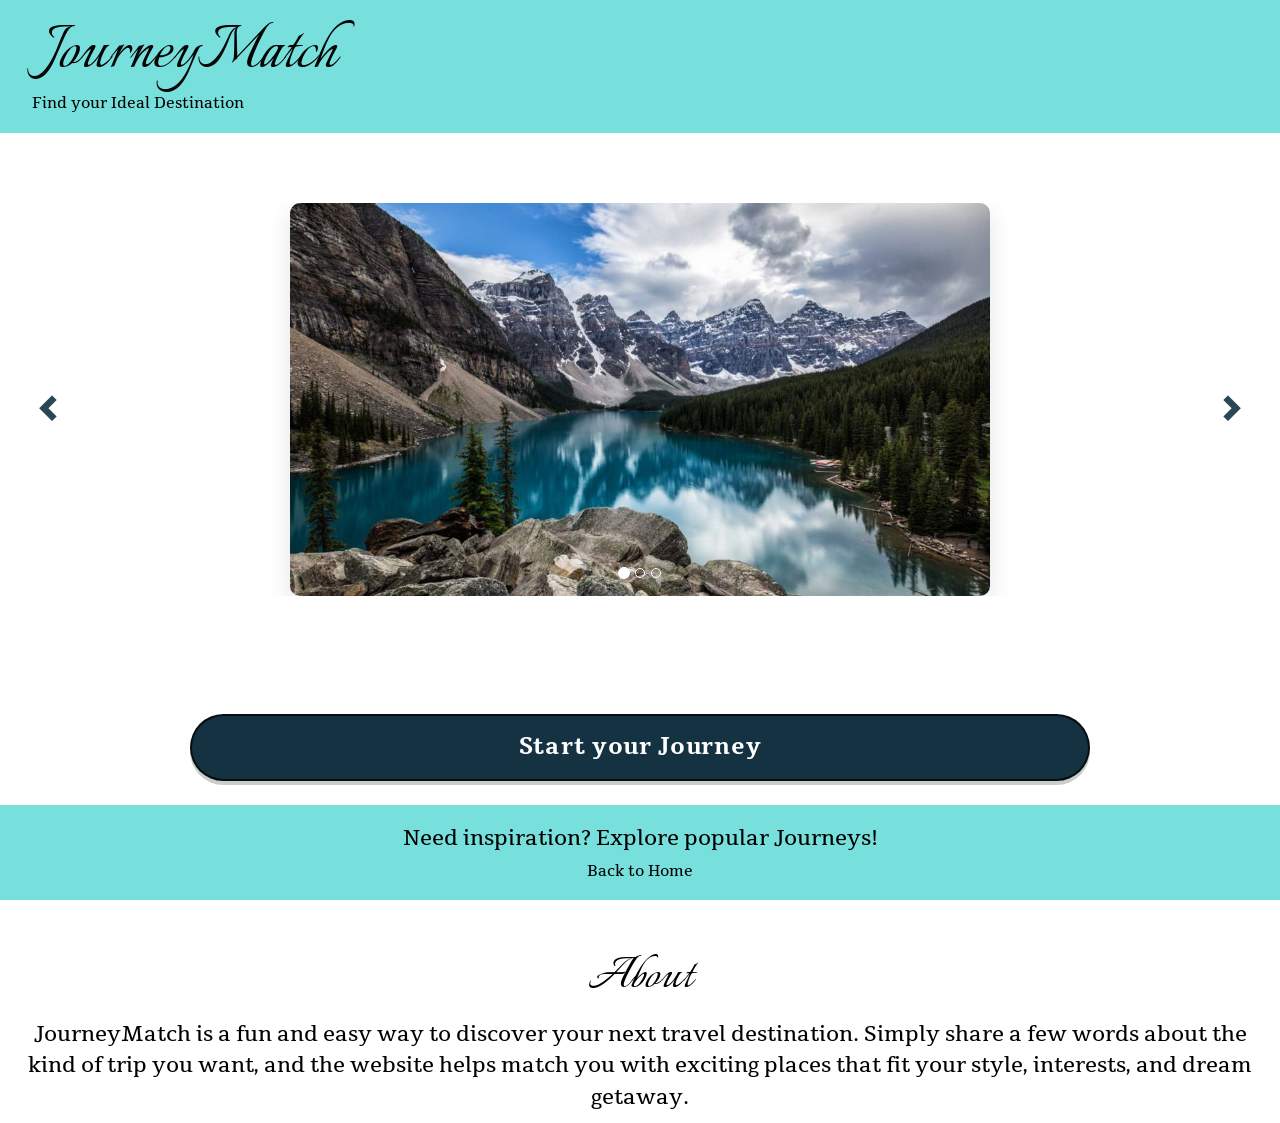
<file: index.html>
<!doctype html>
<html lang="en">
  <head>
    <meta charset="UTF-8" />
    <meta
      name="viewport"
      content="width=device-width, initial-scale=1.0" />
    <title>JourneyMatch</title>
    <link
      rel="stylesheet"
      href="https://maxcdn.bootstrapcdn.com/bootstrap/3.4.1/css/bootstrap.min.css" />
    <link
      rel="stylesheet"
      href="style.css" />
    <script src="https://ajax.googleapis.com/ajax/libs/jquery/3.7.1/jquery.min.js"></script>
    <script src="https://maxcdn.bootstrapcdn.com/bootstrap/3.4.1/js/bootstrap.min.js"></script>
  </head>
  <body>
    <!-- Header section with the site title and slogan -->
    <div class="container-fluid text-left">
      <a
        class="title"
        href="index.html"
        ><h1>JourneyMatch</h1></a
      >
      <p id="Slogen">Find your Ideal Destination</p>
    </div>

    <!-- Main section with the destination image carousel -->
    <div class="row">
      <div class="col-md-12 text-center">
        <div
          id="imageCarousel"
          class="carousel slide"
          data-ride="carousel">
          <!-- Carousel indicators and image slides -->
          <ol class="carousel-indicators">
            <li
              data-target="#imageCarousel"
              data-slide-to="0"
              class="active"></li>
            <li
              data-target="#imageCarousel"
              data-slide-to="1"></li>
            <li
              data-target="#imageCarousel"
              data-slide-to="2"></li>
          </ol>

          <div class="carousel-inner">
            <div class="item active">
              <img
                src="Images/Destination1.jpg"
                alt="Destination 1"
                class="img-responsive center-block" />
            </div>
            <div class="item">
              <img
                src="Images/Destination2.jpg"
                alt="Destination 2"
                class="img-responsive center-block" />
            </div>
            <div class="item">
              <img
                src="Images/Destination3.jpg"
                alt="Destination 3"
                class="img-responsive center-block" />
            </div>
          </div>

          <!-- Carousel controls for previous and next slides -->
          <a
            class="left carousel-control"
            href="#imageCarousel"
            data-slide="prev">
            <span
              class="glyphicon glyphicon-chevron-left"
              aria-hidden="true"></span>
            <span class="sr-only">Previous</span>
          </a>
          <a
            class="right carousel-control"
            href="#imageCarousel"
            data-slide="next">
            <span
              class="glyphicon glyphicon-chevron-right"
              aria-hidden="true"></span>
            <span class="sr-only">Next</span>
          </a>
        </div>
      </div>

      <!-- CTA section with the main journey button -->
      <div
        class="col-md-12 text-center"
        id="journeySection">
        <a
          href="question.html"
          class="btn btn-primary btn-lg"
          type="button"
          id="button">
          Start your Journey</a
        >
        <p id="journey-text">
          Take our one question quiz to find the perfect destination for your
          next journey.
        </p>
      </div>

      <!-- About section describing the website purpose -->
      <div class="col-md-12 text-center">
        <h2 id="about">About</h2>
        <p id="about-text">
          JourneyMatch is a fun and easy way to discover your next travel
          destination. Simply share a few words about the kind of trip you want,
          and the website helps match you with exciting places that fit your
          style, interests, and dream getaway.
        </p>
      </div>
    </div>

    <!-- Footer section with copyright info -->
    <footer
      class="text-center"
      id="footer"
      style="margin-top: 20px">
      <p>Need inspiration? Explore popular Journeys!</p>
      <a href="index.html"> Back to Home</a>
    </footer>
  </body>
</html>
</file>
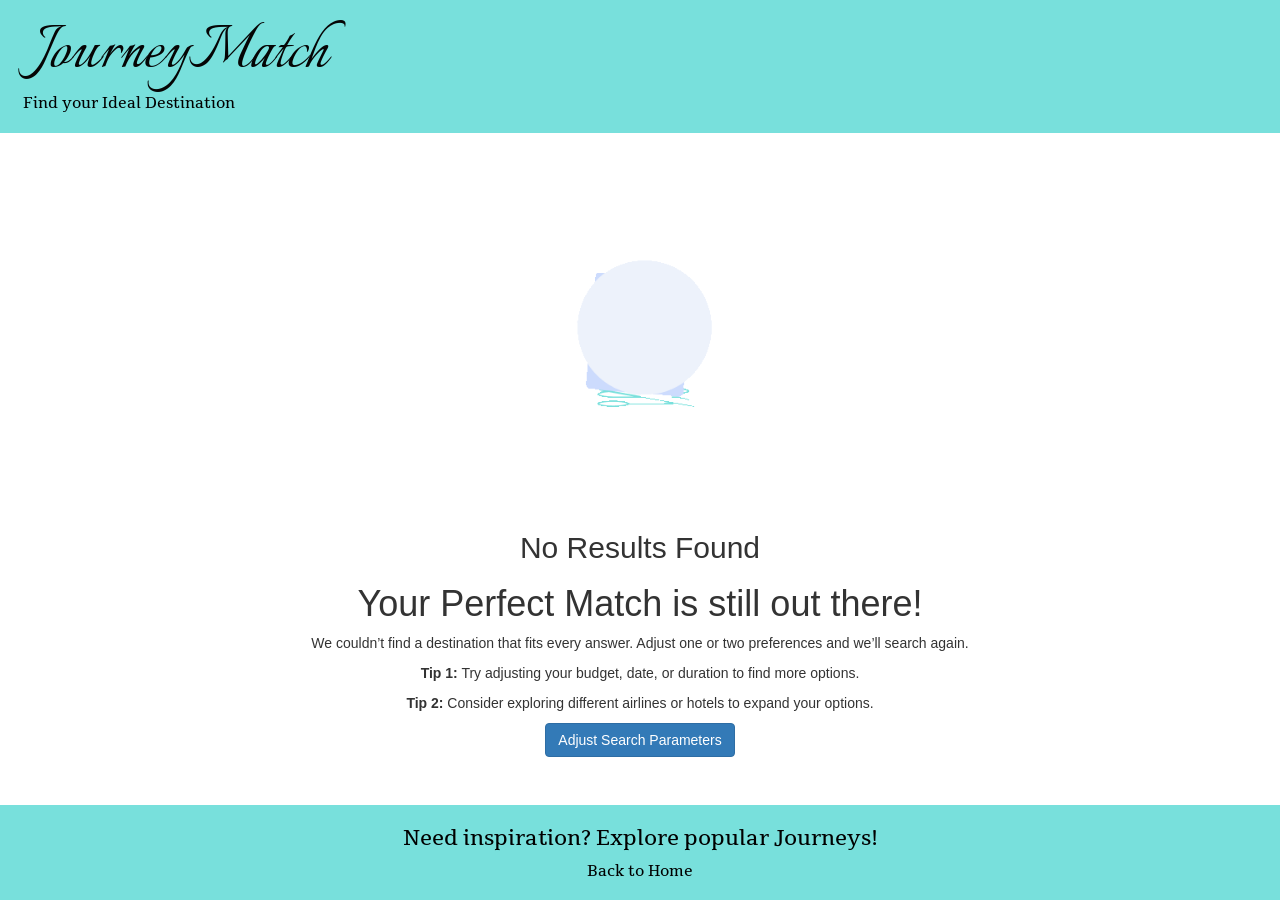
<file: noresult.html>
<!doctype html>
<html lang="en">
  <head>
    <meta charset="UTF-8" />
    <meta
      http-equiv="X-UA-Compatible"
      content="IE=edge" />
    <meta
      name="viewport"
      content="width=device-width, initial-scale=1.0" />
    <title>No Results Found</title>
    <link
      rel="stylesheet"
      href="style.css" />
    <link
      rel="stylesheet"
      href="https://maxcdn.bootstrapcdn.com/bootstrap/3.4.1/css/bootstrap.min.css" />
  </head>
  <body>
    <div class="container-fluid text-left">
      <a
        class="title"
        href="index.html">
        <h1>JourneyMatch</h1></a
      >
      <p id="Slogen">Find your Ideal Destination</p>
    </div>
    <div id="no-result-container" class="container">
        <img id="no-results-image"
            src="Images/no-results.png"
            alt="No Results Found"
            class="img-responsive center-block"
            style="max-width: 300px; margin-top: 20px" />
            <div id="no-results-text" class="text-center" style="margin-top: 20px">
        <h2>No Results Found</h2>
        <h1>Your Perfect Match is still out there!</h1>
        <p id="content-text">
            We couldn’t find a destination that fits every answer. 
            Adjust one or two preferences and we’ll search again.
        </p>
        <p id="tip1-text">
            <strong>Tip 1:</strong> Try adjusting your budget, date, or duration to find more options.
        </p>
        <p id="tip2-text">
            <strong>Tip 2:</strong> Consider exploring different airlines or hotels to expand your options.
        </p>

        <a
            href="question.html"
            class="btn btn-primary">Adjust Search Parameters</a
        >
        </div>
    </div> 

    <footer
      class="text-center"
      id="footer"
      style="margin-top: 20px">
      <p>Need inspiration? Explore popular Journeys!</p>
      <a href="index.html"> Back to Home</a>
    </footer>
  </body>
</html>
</file>
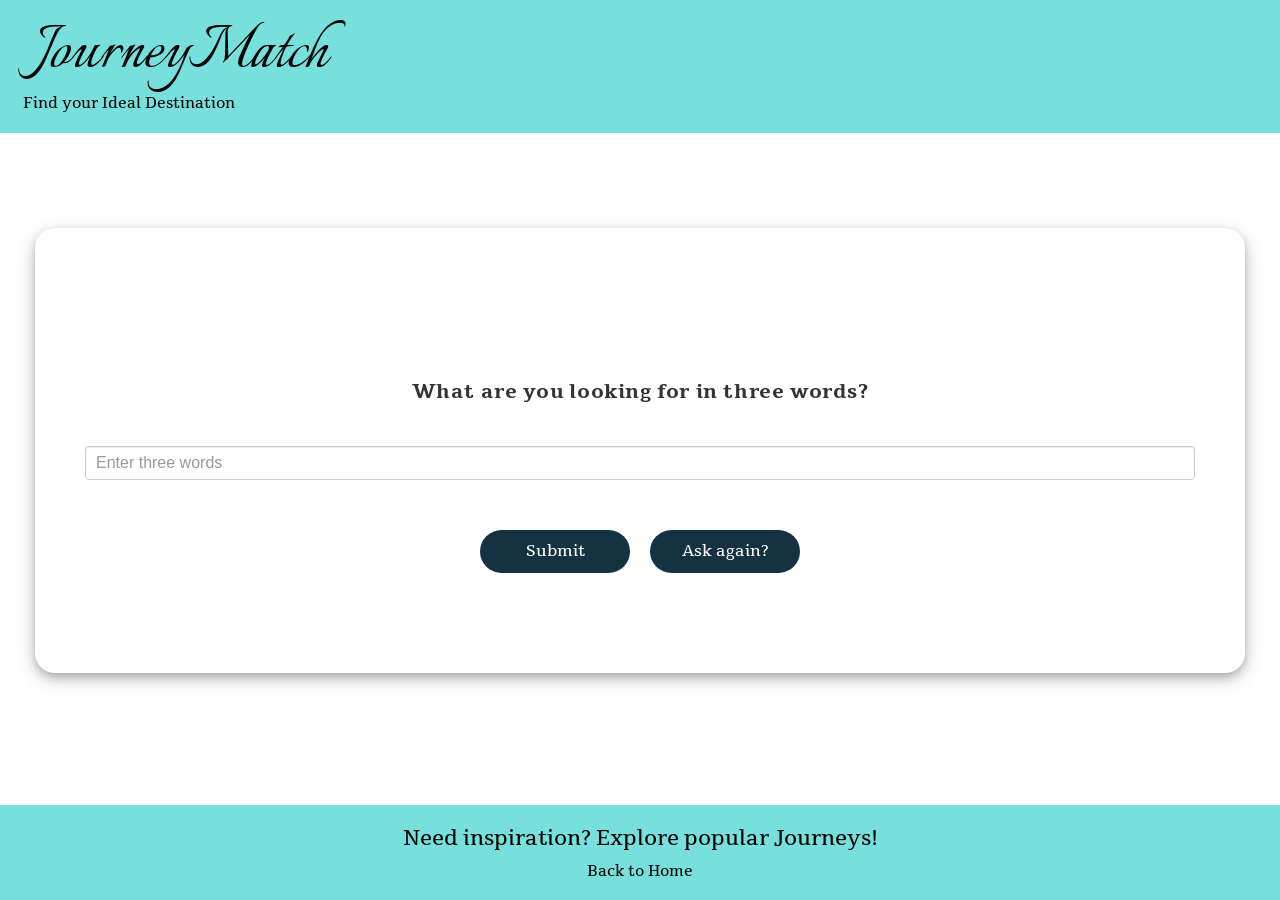
<file: question.html>
<!doctype html>
<html lang="en">
  <head>
    <meta charset="UTF-8" />
    <meta
      name="viewport"
      content="width=device-width, initial-scale=1.0" />
    <title>JourneyMatch - Question</title>
    <link
      rel="stylesheet"
      href="style.css" />
    <link
      rel="stylesheet"
      href="https://maxcdn.bootstrapcdn.com/bootstrap/3.4.1/css/bootstrap.min.css" />
    <script src="https://ajax.googleapis.com/ajax/libs/jquery/3.7.1/jquery.min.js"></script>
    <script src="https://maxcdn.bootstrapcdn.com/bootstrap/3.4.1/js/bootstrap.min.js"></script>
  </head>
  <body>
    <!-- Header banner -->
    <div class="container-fluid text-left">
      <a
        class="title"
        href="index.html"
        ><h1>JourneyMatch</h1></a
      >
      <p id="Slogen">Find your Ideal Destination</p>
    </div>
    <!-- Form for user input
        Going to add at least two more fields for questions. 
        Each question will have a unique ID and label and on the same page -->
    <div id="question-page">
      <div
        id="form"
        >
        <div class="form-group">
          <form id="recommendForm">
            <label
              id="question"
              for="question"
              >What are you looking for in three words?</label
            >
            <input
              type="text"
              class="form-control"
              id="inputQuestion"
              name="question"
              placeholder="Enter three words"
              required />
            <br />
            <div
              style="
                margin-top: 10px;
                display: flex;
                justify-content: center;
                flex-wrap: wrap;
                gap: 20px;
              ">
              <button
                type="submit"
                id="submitBtn"
                class="btn btn-primary">
                Submit
              </button>
              <a
                id="again"
                href="question.html"
                class="btn btn-default"
                >Ask again?</a
              >
            </div>
          </form>
        </div>
      </div>
    </div>

    <!-- Status / error messages (on success the browser goes to result.html) -->
    <div
      id="status-wrapper"
      style="margin-top: 20px">
      <div
        id="status"
        class="alert alert-info"
        style="display: none; white-space: pre-wrap"></div>
    </div>

 <!-- Footer -->
    <footer
      class="text-center"
      id="footer"
      style="margin-top: 20px">
      <p>Need inspiration? Explore popular Journeys!</p>
      <a href="index.html"> Back to Home</a>
    </footer>

    <script>
      const API_URL = "http://127.0.0.1:5000/api/recommend";

      // UTF-8 safe base64url encoding, for passing the result through the URL hash
      function toBase64Url(str) {
        const bytes = new TextEncoder().encode(str);
        let binary = "";
        for (let i = 0; i < bytes.length; i++) {
          binary += String.fromCharCode(bytes[i]);
        }
        return btoa(binary)
          .replace(/\+/g, "-")
          .replace(/\//g, "_")
          .replace(/=+$/, "");
      }

      document
        .getElementById("recommendForm")
        .addEventListener("submit", async function (e) {
          e.preventDefault(); // Stop standard form submission page reload

          const questionInput = document
            .getElementById("inputQuestion")
            .value.trim();
          const statusDiv = document.getElementById("status");
          const submitBtn = document.getElementById("submitBtn");

          if (!questionInput) return;

          submitBtn.disabled = true;
          statusDiv.style.display = "flex";
          statusDiv.className = "alert alert-info";
          statusDiv.innerHTML =
            '<span class="status-text">Generating your destination recommendations...</span>';

          try {
            // Send API request to the Python (Flask) backend
            const response = await fetch(API_URL, {
              method: "POST",
              headers: { "Content-Type": "application/json" },
              body: JSON.stringify({ question: questionInput }),
            });

            const data = await response.json();

            if (response.ok && (data.recommendation || data.destinations)) {
              const payload = {
                question: questionInput,
                destinations: data.destinations || [],
                raw: data.recommendation || "",
              };

              // Primary hand-off: browser storage (works when served over http://)
              try {
                localStorage.setItem("journeyPayload", JSON.stringify(payload));
                sessionStorage.setItem(
                  "journeyPayload",
                  JSON.stringify(payload),
                );
              } catch (storageError) {
                console.warn(
                  "Storage unavailable, using URL hand-off:",
                  storageError,
                );
              }

              // Backup hand-off: pass the data in the URL, so it works from file:// too.
              // base64url keeps the hash free of quotes, newlines and % signs.
              window.location.href =
                "result.html#b64." + toBase64Url(JSON.stringify(payload));
            } else {
              statusDiv.className = "alert alert-danger";
              statusDiv.innerHTML =
                '<span class="status-text">Error: ' +
                (data.error || "Failed to fetch response") +
                "</span>";
              submitBtn.disabled = false;
            }
          } catch (error) {
            statusDiv.className = "alert alert-danger";
            statusDiv.innerHTML =
              '<span class="status-text">Error: ' +
              (error.message || "Something went wrong") +
              "</span>";
            submitBtn.disabled = false;
          }
        });
    </script>
  </body>
</html>
</file>
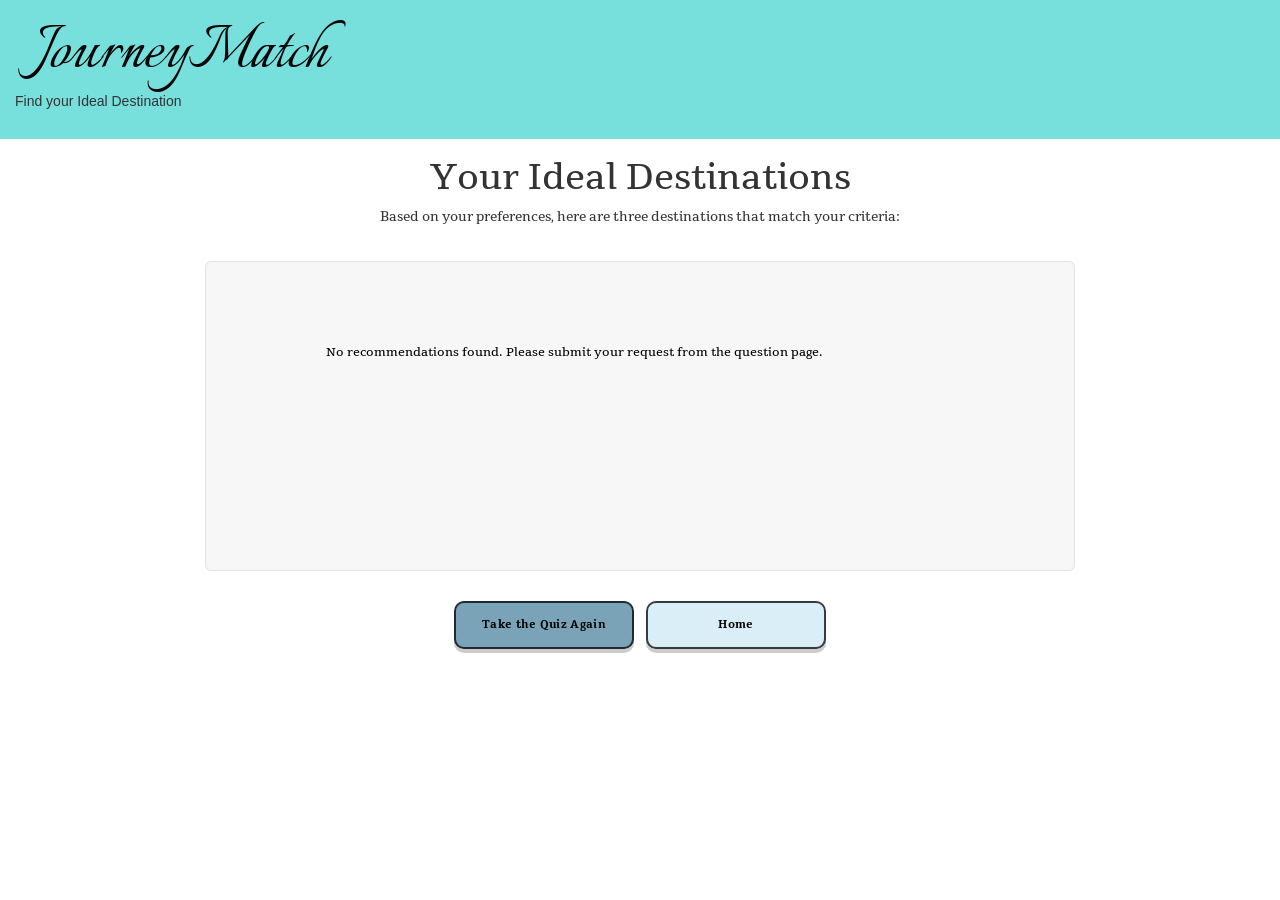
<file: result.html>
<!DOCTYPE html>
<html lang="en">
<head>
    <meta charset="UTF-8">
    <meta name="viewport" content="width=device-width, initial-scale=1.0">
    <title>JourneyMatch - Result</title>
    <link rel="stylesheet" href="style.css">
    <link rel="stylesheet" href="https://maxcdn.bootstrapcdn.com/bootstrap/3.4.1/css/bootstrap.min.css">
    <style>
        /* --- centring -------------------------------------------------------
           style.css stretches every .row to 100vw with negative side margins,
           which pushed this column off to the right. These rules opt the
           result row out of that and keep the panel centred on the page.      */
        .result-row {
            width: auto;
            max-width: 100%;
            margin-left: auto;
            margin-right: auto;
            display: flex;
            justify-content: center;
        }
        .result-row > [class*="col-"] {
            float: none;
            width: 100%;
            max-width: 900px;
            margin-left: auto;
            margin-right: auto;
            padding-left: 15px;
            padding-right: 15px;
        }

        /* Self-contained carousel: no jQuery, no Bootstrap JS required */
        #carousel {
            position: relative;
            background: #f7f7f7;
            border: 1px solid #e3e3e3;
            border-radius: 6px;
            margin-top: 25px;
            text-align: left;
            overflow: hidden;
        }
        .slide {
            display: none;
            min-height: 270px;
            padding: 32px 70px 70px;
            cursor: pointer;                 /* the whole slide is clickable */
        }
        .slide.active {
            display: flex;                   /* photo on the left, text on the right */
            gap: 24px;
            align-items: flex-start;
            animation: fade 0.35s ease;
        }
        @media (max-width: 600px) {
            .slide.active { flex-direction: column; }
        }
        @keyframes fade {
            from { opacity: 0; transform: translateX(12px); }
            to   { opacity: 1; transform: translateX(0); }
        }

        /* --- destination photo --------------------------------------------- */
        .slide .photo {
            flex: 0 0 240px;
            width: 240px;
            height: 180px;
            border-radius: 6px;
            overflow: hidden;
            background: #e3e3e3 url("data:image/svg+xml;utf8,<svg xmlns='http://www.w3.org/2000/svg' width='240' height='180'><rect width='240' height='180' fill='%23e3e3e3'/><text x='120' y='95' font-family='Arial' font-size='14' fill='%23999' text-anchor='middle'>No photo</text></svg>") center/cover no-repeat;
            box-shadow: 0 1px 4px rgba(0,0,0,0.15);
        }
        .slide .photo img {
            display: block;
            width: 100%;
            height: 100%;
            object-fit: cover;
        }
        .slide .text { flex: 1 1 auto; min-width: 0; }

        .slide .num {
            display: inline-block;
            width: 34px; height: 34px; line-height: 34px;
            text-align: center;
            border-radius: 50%;
            background: #337ab7;
            color: #fff;
            font-weight: bold;
            margin-bottom: 10px;
        }
        .slide h3 { margin: 6px 0 2px; }
        .slide .country { color: #777; font-style: italic; margin-bottom: 14px; }
        .slide .description { font-size: 16px; white-space: pre-wrap; margin: 0; }
        .slide .why {
            margin: 14px 0 0;
            padding-left: 12px;
            border-left: 3px solid #c7ddf0;
            color: #555;
        }
        .slide .more {
            display: inline-block;
            margin-top: 12px;
            font-size: 14px;
        }
        .slide .more:after { content: " \2197"; }  /* ↗ */

        /* --- ranked selection ---------------------------------------------- */
        .slide.picked {
            background: #f1f9f1;
            box-shadow: inset 4px 0 0 #5cb85c;
        }
        .slide.picked .num { background: #5cb85c; }
        .slide .pick-btn {
            margin-top: 18px;
            pointer-events: none;            /* clicks handled by the slide */
        }
        .rank-flag {
            display: none;
            margin-left: 10px;
            padding: 3px 10px;
            border-radius: 10px;
            background: #5cb85c;
            color: #fff;
            font-size: 12px;
            letter-spacing: 1px;
            text-transform: uppercase;
            vertical-align: middle;
        }
        .slide.picked .rank-flag { display: inline-block; }

        .nav-arrow {
            position: absolute;
            top: 45%;
            transform: translateY(-50%);
            border: none;
            background: transparent;
            color: #337ab7;
            font-size: 34px;
            line-height: 1;
            padding: 8px 16px;
            cursor: pointer;
            opacity: 0.55;
        }
        .nav-arrow:hover { opacity: 1; }
        .nav-arrow:focus { outline: none; }
        #prevBtn { left: 2px; }
        #nextBtn { right: 2px; }

        #counter {
            position: absolute;
            top: 14px; right: 22px;
            font-size: 12px;
            letter-spacing: 1px;
            text-transform: uppercase;
            color: #999;
        }
        #dots {
            position: absolute;
            bottom: 16px; left: 0; right: 0;
            text-align: center;
            margin: 0; padding: 0;
            list-style: none;
        }
        #dots li {
            display: inline-block;
            width: 11px; height: 11px;
            margin: 0 4px;
            border: 1px solid #999;
            border-radius: 50%;
            cursor: pointer;
        }
        #dots li.active { background: #337ab7; border-color: #337ab7; }
        #dots li.picked { background: #5cb85c; border-color: #5cb85c; }

        /* --- the ranked shortlist ------------------------------------------ */
        #shortlist-box {
            display: none;
            margin-top: 20px;
            border: 1px solid #d6e9c6;
            border-radius: 6px;
            background: #f1f9f1;
            padding: 16px 18px;
            text-align: left;
        }
        #shortlist-box h4 { margin: 0 0 12px; }
        #shortlist { list-style: none; margin: 0; padding: 0; }
        #shortlist li {
            padding: 8px 6px;
            border-top: 1px solid #dceccd;
            display: flex;
            align-items: center;
        }
        #shortlist li:first-child { border-top: none; }
        #shortlist .pos {
            display: inline-block;
            flex: 0 0 26px;
            width: 26px; height: 26px; line-height: 26px;
            margin-right: 10px;
            text-align: center;
            border-radius: 50%;
            background: #5cb85c;
            color: #fff;
            font-size: 13px;
            font-weight: bold;
        }
        #shortlist .thumb {
            flex: 0 0 48px;
            width: 48px; height: 36px;
            margin-right: 10px;
            border-radius: 4px;
            object-fit: cover;
            background: #e3e3e3;
        }
        #shortlist .label { flex: 1 1 auto; min-width: 0; }
        #shortlist .where { font-weight: bold; }
        #shortlist .label a { margin-left: 8px; font-size: 12px; }
        #shortlist .controls { flex: 0 0 auto; margin-left: 10px; }
        #shortlist .controls button {
            border: 1px solid #c5dfb3;
            background: #fff;
            color: #3c763d;
            border-radius: 3px;
            width: 28px; height: 26px;
            line-height: 1;
            margin-left: 4px;
            cursor: pointer;
        }
        #shortlist .controls button:disabled { opacity: 0.3; cursor: default; }
        #shortlist .controls .remove { color: #a94442; border-color: #e0b4b4; }

        .message { padding: 30px; white-space: pre-wrap; }
        #cookie-note { display: none; font-size: 12px; margin-top: 8px; }
    </style>
</head>
<body>
    <div class="container-fluid text-left">
        <a class="title" href="index.html"><h1>JourneyMatch</h1></a>
        <p>Find your Ideal Destination</p>
    </div>

    <div class="container text-center">
        <h2 id="ideal-destinations">Your Ideal Destinations</h2>
        <p id="based-on">Based on your preferences, here are three destinations that match your criteria:</p>

        <!-- result-row opts out of the 100vw .row rule in style.css -->
        <div class="row result-row">
            <div class="col-md-8">
                <div id="carousel">
                    <span id="counter"></span>
                    <div id="slides">
                        <div class="slide active"><p class="message">Loading your recommendations...</p></div>
                    </div>
                    <button id="prevBtn" class="nav-arrow" type="button" aria-label="Previous">&#8249;</button>
                    <button id="nextBtn" class="nav-arrow" type="button" aria-label="Next">&#8250;</button>
                    <ul id="dots"></ul>
                </div>

                <p class="text-muted" id="hint" style="margin-top:8px; font-size:12px;">
                    Arrows, dots or left/right keys to browse &middot;
                    click destinations in the order you prefer them
                </p>

                <div id="shortlist-box">
                    <button type="button" class="close" id="clearAll" aria-label="Clear all">&times;</button>
                    <h4>Your preferences, most wanted first</h4>
                    <ul id="shortlist"></ul>
                </div>

                <p class="text-muted" id="cookie-note"></p>
            </div>
        </div>

        <div class="result-actions">
            <a href="question.html" id="back-to-question" class="btn">Take the Quiz Again</a>
            <a href="index.html" id="back-to-home" class="btn">Home</a>
        </div>
    </div>

    <script>
    (function () {
        var slidesBox = document.getElementById('slides');
        var dotsBox   = document.getElementById('dots');
        var prevBtn   = document.getElementById('prevBtn');
        var nextBtn   = document.getElementById('nextBtn');
        var counter   = document.getElementById('counter');
        var listBox   = document.getElementById('shortlist-box');
        var listEl    = document.getElementById('shortlist');
        var clearAll  = document.getElementById('clearAll');
        var hint      = document.getElementById('hint');
        var note      = document.getElementById('cookie-note');

        var COOKIE = 'jm_preferences';
        var current = 0;
        var picks = [];            // destination indexes, best first
        var destinations = [];
        var questionText = '';
        var lastError = '';

        /* ================= cookie helpers =================================
           No "expires"/"max-age" => a SESSION cookie: it lives until the
           browser is closed.                                                */
        function setSessionCookie(name, value) {
            document.cookie = name + '=' + encodeURIComponent(value) + '; path=/; SameSite=Lax';
        }
        function getCookie(name) {
            var parts = document.cookie ? document.cookie.split('; ') : [];
            for (var i = 0; i < parts.length; i++) {
                var eq = parts[i].indexOf('=');
                if (parts[i].slice(0, eq) === name) {
                    return decodeURIComponent(parts[i].slice(eq + 1));
                }
            }
            return '';
        }
        function deleteCookie(name) {
            document.cookie = name + '=; expires=Thu, 01 Jan 1970 00:00:00 GMT; path=/';
        }
        // Chrome ignores document.cookie on file:// — detect it and fall back
        function cookiesWork() {
            try {
                document.cookie = 'jm_test=1; path=/; SameSite=Lax';
                var ok = document.cookie.indexOf('jm_test=1') !== -1;
                deleteCookie('jm_test');
                return ok;
            } catch (e) { return false; }
        }
        var COOKIES_OK = cookiesWork();

        function savePicks() {
            if (!picks.length) {
                deleteCookie(COOKIE);
                try { sessionStorage.removeItem(COOKIE); } catch (e) {}
                return;
            }
            // Ranked list, position 1 = most wanted. Kept compact: cookies cap at ~4KB
            // (so image/link URLs are deliberately NOT stored here).
            var ranked = picks.map(function (destIndex, position) {
                var d = destinations[destIndex] || {};
                return {
                    rank: position + 1,
                    name: d.name || '',
                    country: d.country || '',
                    index: destIndex
                };
            });
            var json = JSON.stringify({ question: questionText, picks: ranked, at: new Date().toISOString() });
            if (COOKIES_OK) {
                setSessionCookie(COOKIE, json);
            } else {
                try { sessionStorage.setItem(COOKIE, json); } catch (e) {}
            }
        }
        function readPicks() {
            var raw = COOKIES_OK ? getCookie(COOKIE) : '';
            if (!raw) { try { raw = sessionStorage.getItem(COOKIE) || ''; } catch (e) {} }
            if (!raw) return null;
            try { return JSON.parse(raw); } catch (e) { return null; }
        }

        /* ================= payload decoding =============================== */
        function fromBase64Url(str) {
            var b64 = str.replace(/-/g, '+').replace(/_/g, '/');
            while (b64.length % 4) { b64 += '='; }
            var binary = atob(b64);
            var bytes = new Uint8Array(binary.length);
            for (var i = 0; i < binary.length; i++) { bytes[i] = binary.charCodeAt(i); }
            return new TextDecoder().decode(bytes);
        }

        function loadPayload() {
            var hash = window.location.hash ? window.location.hash.slice(1) : '';
            if (hash) {
                var attempts = [];
                if (hash.indexOf('b64.') === 0) {
                    attempts.push(function () { return fromBase64Url(hash.slice(4)); });
                }
                attempts.push(function () { return fromBase64Url(hash); });
                attempts.push(function () { return decodeURIComponent(hash); });
                attempts.push(function () { return hash; });
                for (var a = 0; a < attempts.length; a++) {
                    try {
                        var parsed = JSON.parse(attempts[a]());
                        if (parsed && typeof parsed === 'object') return parsed;
                    } catch (e) { lastError = e.name + ': ' + e.message; }
                }
                console.warn('Could not decode URL hash. Last error:', lastError);
            }
            var stores = [];
            try { stores.push(sessionStorage.getItem('journeyPayload')); } catch (e) {}
            try { stores.push(localStorage.getItem('journeyPayload')); } catch (e) {}
            for (var i = 0; i < stores.length; i++) {
                if (stores[i]) { try { return JSON.parse(stores[i]); } catch (e) {} }
            }
            try {
                var legacy = localStorage.getItem('journeyResult');
                if (legacy) {
                    var legacyDest = [];
                    try { legacyDest = JSON.parse(localStorage.getItem('journeyDestinations') || '[]'); } catch (e) {}
                    return {
                        question: localStorage.getItem('journeyQuestion') || '',
                        destinations: legacyDest,
                        raw: legacy
                    };
                }
            } catch (e) {}
            return null;
        }

        function slicePlainText(text) {
            return text.split(/\n\s*\n/)
                .map(function (c) { return c.trim(); })
                .filter(Boolean)
                .map(function (chunk) {
                    var lines = chunk.split('\n');
                    return {
                        name: lines[0].replace(/^[\s*#\-\d.)]+/, '').trim(),
                        country: '',
                        description: lines.slice(1).join('\n').trim() || chunk,
                        why: '',
                        image_url: '',
                        link: ''
                    };
                });
        }

        /* ================= rendering ====================================== */
        function el(tag, className, text) {
            var node = document.createElement(tag);
            if (className) node.className = className;
            if (text) node.textContent = text;   // textContent = safe, no HTML injection
            return node;
        }

        // Only http(s) URLs are ever put in src/href (blocks javascript: etc.)
        function safeUrl(value) {
            value = String(value || '').trim();
            return /^https?:\/\//i.test(value) ? value : '';
        }

        // Ask Wikipedia (CORS-enabled, no key) for a photo of the place.
        // Used when the server sent no image or the image failed to load.
        function wikiPhoto(name, country) {
            var q = encodeURIComponent((name + ' ' + (country || '')).trim());
            var search = 'https://en.wikipedia.org/w/api.php?action=query&list=search&format=json' +
                         '&origin=*&srlimit=1&srsearch=' + q;
            return fetch(search).then(function (r) { return r.json(); })
                .then(function (data) {
                    var hits = (data.query && data.query.search) || [];
                    var title = hits.length ? hits[0].title : name;
                    return fetch('https://en.wikipedia.org/api/rest_v1/page/summary/' +
                                 encodeURIComponent(title.replace(/ /g, '_')));
                })
                .then(function (r) { return r.json(); })
                .then(function (info) {
                    // Use the URL exactly as given; editing the size in it gets a 400.
                    return (info.thumbnail && info.thumbnail.source) ||
                           (info.originalimage && info.originalimage.source) || '';
                })
                .catch(function () { return ''; });
        }

        // Put an image into a container; on failure try Wikipedia once, then give up
        // (the container's CSS background shows "No photo").
        function loadPhoto(container, url, dest, className) {
            var img = el('img', className);
            img.alt = dest.name ? 'Photo of ' + dest.name : 'Destination photo';
            img.loading = 'lazy';
            img.referrerPolicy = 'no-referrer';
            var triedWiki = false;

            function fallback() {
                if (triedWiki) { img.remove(); return; }
                triedWiki = true;
                wikiPhoto(dest.name || '', dest.country || '').then(function (alt) {
                    if (alt && alt !== img.src) {
                        dest.image_url = alt;        // so the shortlist thumbnail uses it too
                        img.src = alt;
                    } else {
                        img.remove();
                    }
                });
            }
            img.addEventListener('error', fallback);
            container.appendChild(img);

            if (url) { img.src = url; } else { fallback(); }
            return img;
        }

        // <a> that opens in a new tab and does NOT count as "picking" the slide
        function externalLink(url, text, className) {
            var a = el('a', className, text);
            a.href = url;
            a.target = '_blank';
            a.rel = 'noopener noreferrer';
            a.addEventListener('click', function (e) { e.stopPropagation(); });
            return a;
        }

        function hideControls() {
            prevBtn.style.display = 'none';
            nextBtn.style.display = 'none';
            dotsBox.style.display = 'none';
            counter.style.display = 'none';
            if (hint) hint.style.display = 'none';
        }

        function showMessage(msg) {
            slidesBox.innerHTML = '';
            var slide = el('div', 'slide active');
            slide.style.cursor = 'default';
            slide.appendChild(el('p', 'message', msg));
            slidesBox.appendChild(slide);
            hideControls();
        }

        function goTo(index) {
            var slides = slidesBox.querySelectorAll('.slide');
            var dots   = dotsBox.querySelectorAll('li');
            if (!slides.length) return;
            current = (index + slides.length) % slides.length;   // wraps around
            for (var i = 0; i < slides.length; i++) {
                slides[i].classList.toggle('active', i === current);
                if (dots[i]) dots[i].classList.toggle('active', i === current);
            }
            counter.textContent = (current + 1) + ' / ' + slides.length;
        }

        function ordinal(n) {
            var suffix = (n % 100 >= 11 && n % 100 <= 13) ? 'th'
                       : ['th', 'st', 'nd', 'rd'][n % 10] || 'th';
            return n + suffix;
        }

        /* --- paint slides + shortlist from `picks` -------------------------- */
        function paint() {
            var slides = slidesBox.querySelectorAll('.slide');
            var dots   = dotsBox.querySelectorAll('li');

            for (var i = 0; i < slides.length; i++) {
                var position = picks.indexOf(i);           // -1 when not picked
                var isPicked = position !== -1;

                slides[i].classList.toggle('picked', isPicked);
                if (dots[i]) dots[i].classList.toggle('picked', isPicked);

                var flag = slides[i].querySelector('.rank-flag');
                if (flag) flag.textContent = ordinal(position + 1) + ' choice';

                var btn = slides[i].querySelector('.pick-btn');
                if (btn) {
                    btn.className = 'btn pick-btn ' + (isPicked ? 'btn-success' : 'btn-default');
                    btn.textContent = isPicked
                        ? '✓ ' + ordinal(position + 1) + ' choice — click to remove'
                        : (picks.length ? 'Add as ' + ordinal(picks.length + 1) + ' choice'
                                        : 'Pick this as your first choice');
                }
            }

            // the ranked shortlist underneath
            listEl.innerHTML = '';
            picks.forEach(function (destIndex, position) {
                var dest = destinations[destIndex] || {};
                var row = document.createElement('li');

                row.appendChild(el('span', 'pos', String(position + 1)));

                // thumbnail next to the name
                var thumb = loadPhoto(row, safeUrl(dest.image_url), dest, 'thumb');
                thumb.alt = '';

                var label = el('span', 'label');
                label.appendChild(el('span', 'where', dest.name || 'Destination ' + (destIndex + 1)));
                if (dest.country) label.appendChild(el('span', null, ', ' + dest.country));
                var link = safeUrl(dest.link);
                if (link) label.appendChild(externalLink(link, 'more', null));
                row.appendChild(label);

                var controls = el('span', 'controls');

                var up = el('button', null, '▲');
                up.type = 'button';
                up.title = 'Move up';
                up.disabled = position === 0;
                up.addEventListener('click', function () { move(position, -1); });

                var down = el('button', null, '▼');
                down.type = 'button';
                down.title = 'Move down';
                down.disabled = position === picks.length - 1;
                down.addEventListener('click', function () { move(position, 1); });

                var rm = el('button', 'remove', '×');
                rm.type = 'button';
                rm.title = 'Remove';
                rm.addEventListener('click', function () { toggle(destIndex); });

                controls.appendChild(up);
                controls.appendChild(down);
                controls.appendChild(rm);
                row.appendChild(controls);

                listEl.appendChild(row);
            });

            listBox.style.display = picks.length ? 'block' : 'none';
            savePicks();
        }

        function toggle(destIndex) {
            var position = picks.indexOf(destIndex);
            if (position === -1) {
                picks.push(destIndex);          // click order = preference order
            } else {
                picks.splice(position, 1);      // clicking again removes it
            }
            paint();
        }

        function move(position, delta) {
            var target = position + delta;
            if (target < 0 || target >= picks.length) return;
            var moved = picks.splice(position, 1)[0];
            picks.splice(target, 0, moved);
            paint();
        }

        /* ================= boot =========================================== */
        var payload = loadPayload();

        if (!payload) {
            var msg = 'No recommendations found. Please submit your request from the question page.';
            if (window.location.hash) {
                msg = 'Data arrived in the URL but could not be read.\n\n' +
                      (lastError || 'Unknown decoding error') +
                      '\n\nHash starts with: ' + window.location.hash.slice(1, 60) + '...';
            }
            showMessage(msg);
            return;
        }

        destinations = Array.isArray(payload.destinations) ? payload.destinations : [];
        if (!destinations.length && payload.raw && payload.raw.trim()) {
            destinations = slicePlainText(payload.raw);
        }
        if (!destinations.length) {
            showMessage('The server replied but no destinations could be read from the response.');
            return;
        }

        questionText = payload.question || '';
        if (questionText) {
            document.getElementById('based-on').textContent =
                'Based on your words: "' + questionText + '"';
        }

        slidesBox.innerHTML = '';
        dotsBox.innerHTML = '';

        destinations.forEach(function (dest, i) {
            var slide = el('div', 'slide' + (i === 0 ? ' active' : ''));
            slide.setAttribute('role', 'button');
            slide.setAttribute('tabindex', '0');

            /* --- photo column (left) --- */
            var photo = el('div', 'photo');
            loadPhoto(photo, safeUrl(dest.image_url), dest, null);
            slide.appendChild(photo);

            /* --- text column (right) --- */
            var text = el('div', 'text');
            text.appendChild(el('div', 'num', String(i + 1)));

            var heading = el('h3', null, dest.name || 'Destination ' + (i + 1));
            heading.appendChild(el('span', 'rank-flag', ''));
            text.appendChild(heading);

            if (dest.country) text.appendChild(el('p', 'country', dest.country));
            text.appendChild(el('p', 'description', dest.description || ''));
            if (dest.why) text.appendChild(el('p', 'why', dest.why));

            var linkUrl = safeUrl(dest.link);
            if (linkUrl) {
                var host = '';
                try { host = new URL(linkUrl).hostname.replace(/^www\./, ''); } catch (e) {}
                text.appendChild(externalLink(linkUrl, 'Read more' + (host ? ' on ' + host : ''), 'more'));
            }

            var btn = el('button', 'btn btn-default pick-btn', 'Pick this destination');
            btn.type = 'button';
            text.appendChild(document.createElement('br'));
            text.appendChild(btn);

            slide.appendChild(text);

            slide.addEventListener('click', function () { toggle(i); });
            slide.addEventListener('keydown', function (e) {
                if (e.key === 'Enter' || e.key === ' ') { e.preventDefault(); toggle(i); }
            });

            slidesBox.appendChild(slide);

            var dot = el('li', i === 0 ? 'active' : null);
            dot.addEventListener('click', function () { goTo(i); });
            dotsBox.appendChild(dot);
        });

        prevBtn.addEventListener('click', function () { goTo(current - 1); });
        nextBtn.addEventListener('click', function () { goTo(current + 1); });
        document.addEventListener('keydown', function (e) {
            if (e.key === 'ArrowLeft')  goTo(current - 1);
            if (e.key === 'ArrowRight') goTo(current + 1);
        });
        clearAll.addEventListener('click', function () { picks = []; paint(); });

        if (destinations.length < 2) {
            hideControls();
        } else {
            counter.textContent = '1 / ' + destinations.length;
        }

        // Restore the ranking made earlier in this browser session
        var saved = readPicks();
        if (saved && Array.isArray(saved.picks)) {
            saved.picks
                .slice()
                .sort(function (a, b) { return a.rank - b.rank; })
                .forEach(function (entry) {
                    var found = -1;
                    for (var i = 0; i < destinations.length; i++) {
                        if (destinations[i].name === entry.name) { found = i; break; }
                    }
                    if (found === -1 && typeof entry.index === 'number' && destinations[entry.index]) {
                        found = entry.index;
                    }
                    if (found !== -1 && picks.indexOf(found) === -1) picks.push(found);
                });
            if (picks.length) goTo(picks[0]);
        }
        paint();

        if (!COOKIES_OK) {
            note.textContent = 'Note: the browser is blocking cookies on this page (usual when opening the ' +
                               'file directly from disk), so your ranking is being kept in session storage instead. ' +
                               'Serve the pages over http:// to use real cookies.';
            note.style.display = 'block';
        }
    })();
    </script>
</body>
</html>
</file>
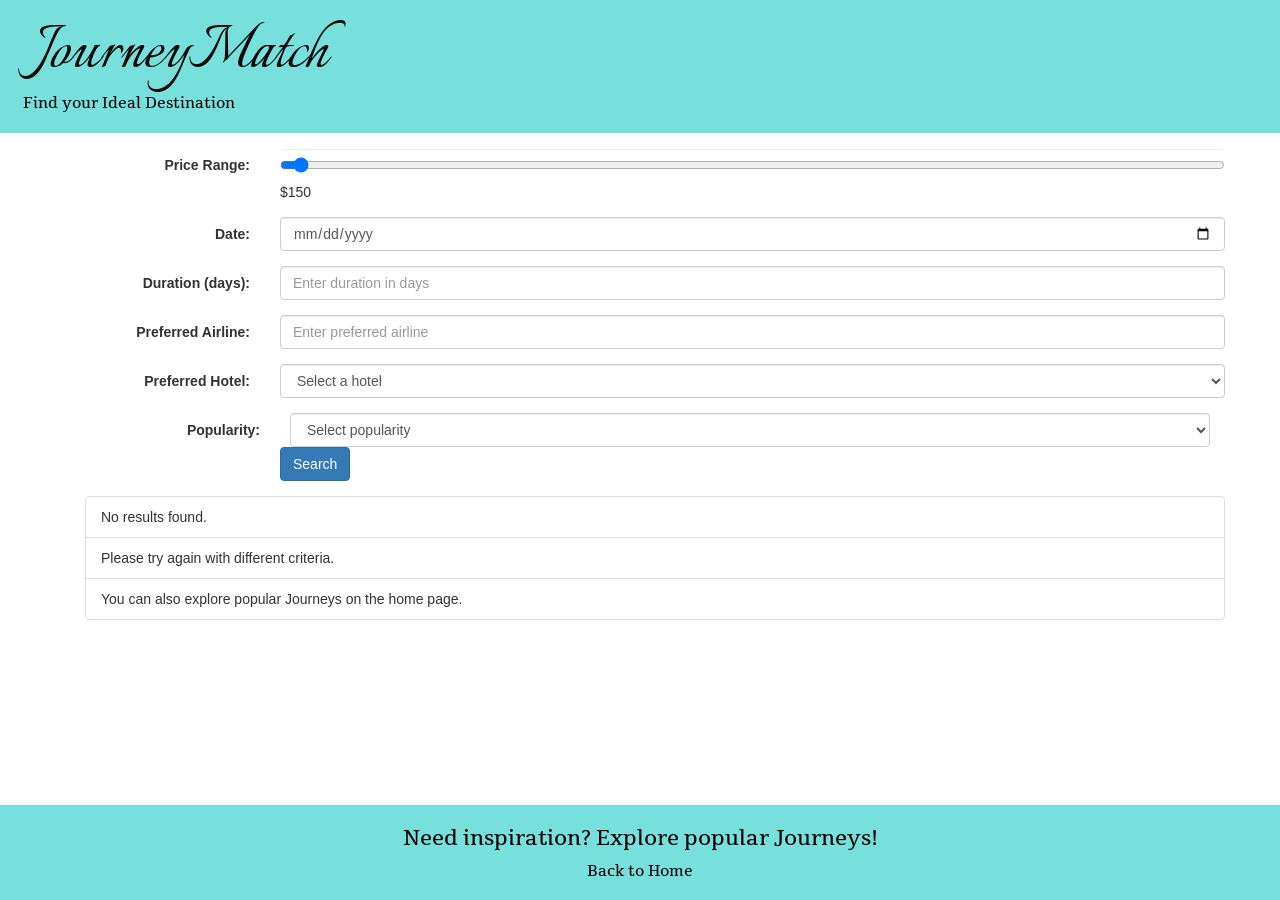
<file: travelplan.html>
<!DOCTYPE html>
<html lang="en">
<head>
    <meta charset="UTF-8">
    <meta http-equiv="X-UA-Compatible" content="IE=edge">
    <meta name="viewport" content="width=device-width, initial-scale=1.0">
    <title>Travel Plan</title>
    <link rel="stylesheet" href="style.css">
    <link
        rel="stylesheet"
        href="https://maxcdn.bootstrapcdn.com/bootstrap/3.4.1/css/bootstrap.min.css" />
</head>
<body>
    <div class="container-fluid text-left">
    <a
        class="title"
        href="index.html"
        ><h1>JourneyMatch</h1></a>
    <p id="Slogen">Find your Ideal Destination</p>
    </div>
    <div id="container" class="container">
        <div id="formContainer" class="container">
            <form class="form-horizontal" id="travelForm">
                <div class="form-group">
                    <label for="price-range" class="col-sm-2 control-label">Price Range:</label>
                    <div class="col-sm-10">
                        <input type="range" class="form-control" id="price-range" min="150" max="10000" step="50" value="150">
                        <span id="budgetValue">$150</span>
                    </div>
                </div>
                <div class="form-group">
                    <label for="date" class="col-sm-2 control-label">Date:</label>
                    <div class="col-sm-10">
                        <input type="date" class="form-control" id="date" placeholder="Enter date">
                    </div>
                </div>
                <div class="form-group">
                    <label for="duration" class="col-sm-2 control-label">Duration (days):</label>
                    <div class="col-sm-10">
                        <input type="number" class="form-control" id="duration" placeholder="Enter duration in days">
                    </div>
                </div>
                <div class="form-group">
                    <label for="Airline" class="col-sm-2 control-label">Preferred Airline:</label>
                    <div class="col-sm-10">
                        <input type="text" class="form-control" id="Airline" placeholder="Enter preferred airline">
                    </div>
                </div>
                <div class="form-group">
                    <label for="Hotel" class="col-sm-2 control-label">Preferred Hotel:</label>
                    <div class="col-sm-10">
                        <select class="form-control" id="Hotel">
                            <option value="">Select a hotel</option>
                            <option value="hotel1">Hotel 1</option>
                            <option value="hotel2">Hotel 2</option>
                            <option value="hotel3">Hotel 3</option>
                        </select>
                    </div>
                </div>
                <div class="form=group">
                    <label for="popularity" class="col-sm-2 control-label">Popularity:</label>
                    <div class="col-sm-10">
                        <select class="form-control" id="popularity">
                            <option value="">Select popularity</option>
                            <option value="high">High</option>
                            <option value="medium">Medium</option>
                            <option value="low">Low</option>
                        </select>
                    </div>
                </div>
                <div class="form-group">
                    <div class="col-sm-offset-2 col-sm-10">
                        <button type="submit" class="btn btn-primary">Search</button>
                    </div>
                </div>        

            </form>
        </div>
        <div id="resultContainer" class="container">
            <ol class="list-group" id="resultList">
                <li class="list-group-item">No results found.</li>
                <li class="list-group-item">Please try again with different criteria.</li>
                <li class="list-group-item">You can also explore popular Journeys on the home page.</li>
            </ol>
        </div>
    </div>
    <footer class="text-center"
    id="footer"
    style="margin-top: 20px">
        <p>Need inspiration? Explore popular Journeys!</p>
        <a href="index.html"> Back to Home</a>   
    </footer>
</body>
</file>
<file: style.css>
@import url('https://fonts.googleapis.com/css2?family=Great+Vibes&family=Tienne:wght@400;700&family=Raleway:wght@400;500;600;700&family=Italianno&display=swap');

/* Global page setup and background styling */
html, body {
    width: 100%;
    overflow-x: hidden;
}

body {
    font-family: 'Raleway', sans-serif;
    margin: 0;
    background-color: #ffffff;
    min-height: 100vh;
    display: flex;
    flex-direction: column;
}

/* Center button row (Bootstrap 3 compatibility) */
.row.justify-content-center {
    text-align: center;
    margin: 0 auto;
    display: flex;
    justify-content: center;
}
.row.justify-content-center .col-xs-6,
.row.justify-content-center .col-sm-4 {
    float: none;
    display: inline-block;
    vertical-align: top;
}

@media (min-width:768px){
	/* Keep controls visible on larger screens */
	.carousel-control.left{ left:10px; }
	.carousel-control.right{ right:10px; }
}
@media (max-width:767px){
	.carousel-control.left{ left:5px; }
	.carousel-control.right{ right:5px; }
}

/* Page layout row that stretches full width */
.row {
    width: 100vw;
    margin-left: calc(50% - 50vw);
    margin-right: calc(50% - 50vw);
}

/* Header banner styling for the JourneyMatch title and slogan */
.container-fluid {
    width: 100vw;
    margin-left: calc(50% - 50vw);
    background-color: #78E0DC;
    padding: 16px 24px 18px;
    box-sizing: border-box;
    text-align: left;
}

#Slogen {
    margin: 0;
    margin-left: 8px;
	margin-top: 1px;
    font-family: 'Tienne', serif;
    font-size: 1.5rem;
    line-height: 1.5;
    color: #000;
}
/* Title link styling */
a.title,
a.title:hover,
a.title:focus,
a.title:active,
a.title:visited {
    color: #050505;
    text-decoration: none;
}

a.title{
    display: inline-block;
    color: #050505;
    text-decoration: none;
    font-family: 'Italianno', cursive;
    font-size: clamp(3.8rem, 6vw, 7.5rem);
    line-height: 0.9;
    margin: 0;
}

a.title h1 {
    margin: 0;
	margin-left: 20px;
    font-family: inherit;
    font-size: inherit;
    font-weight: 400;
    line-height: 1;
}

/* Footer styling to match the turquoise header */

#footer p{
    
    margin: 0;
    font-family: 'Tienne', serif;
    font-size: 2.1rem;
    color: #000;
}
#footer a{
    display: inline-block;
    margin-top: 8px;
    font-family: 'Tienne', serif;
    font-size: 1.5rem;
    color: #000;
    text-decoration: none;
}  
#footer {
    width: 100%;
    position:fixed;
    bottom: 0;
    margin-top: auto;
    background-color: #78E0DC;
    padding: 18px 0;
    box-sizing: border-box;
}

/* Spacing for the image carousel and action sections */
#imageCarousel {
	margin-top: 50px;
	margin-bottom: 50px;
	position: relative;
	display: block;
	background: #ffffff;
	border: none;
	border-radius: 12px;
	padding: 20px 18px 18px;
	box-shadow: none;
}

#journeySection {
	margin-top: 30px;
	margin-bottom: 30px;
}

#journey-text {
    font-family: 'Tienne', serif;
    font-size: 2.5rem;
    line-height: 1.5;
    color: #000;
	margin-top: 30px;
	margin-bottom: 30px;
}

/* About section heading styling */
#about {
	margin-top: 20px;
	font-family: 'Italianno',
        cursive;
    color: #000;
    font-size: 5.5rem;
}

#about-text {
    font-family: 'Tienne', serif;
    font-size: 2.1rem;
    line-height: 1.5;
    color: #000;
}
/* Main CTA button styling */
#button {
    margin-top: 20px;
    margin-bottom: 20px;
    padding: 16px 34px;
    min-width: 360px;
    width: 900px;
    max-width: 90%;
    font-family: 'Tienne', serif;
    font-size: 2.3rem;
    font-weight: 700;
    letter-spacing: 0.03em;
    background-color: #153243;
    border: 2px solid rgba(0, 0, 0, 0.75);
    border-radius: 999px;
    box-shadow: 0 4px 0 rgba(0, 0, 0, 0.2);
    color: #ffffff;
    transition: transform 0.15s ease, box-shadow 0.15s ease;
}

#button.btn,
#button.btn-primary {
    border-radius: 999px;
}

/* Result page carousel styling to match the app theme */
#result-container {
    margin-top: 30px;
    margin-bottom: 30px;
    padding-top: 3%;

}

#plan-trip {
    display: inline-block;
    margin-top: 20px;
    margin-bottom: 20px;
    padding: 16px 34px;
    min-width: 360px;
    width: 900px;
    max-width: 90%;
    font-family: 'Tienne', serif;
    font-size: 2.3rem;
    font-weight: 700;
    letter-spacing: 0.03em;
    background-color: #153243;
    border: 2px solid rgba(0, 0, 0, 0.75);
    border-radius: 999px;
    box-shadow: 0 4px 0 rgba(0, 0, 0, 0.2);
    color: #ffffff;
    transition: transform 0.15s ease, box-shadow 0.15s ease;
}

#carousel {
    position: relative;
    background: #ffffff;
    border: none;
    border-radius: 12px;
    margin-top: 25px;
    text-align: left;
    overflow: hidden;
    box-shadow: none;
    padding: 20px 20px 18px;
}

.slide {
    display: none;
    min-height: 250px;
    padding: 32px 70px 55px;
    background: transparent;
}

.slide.active {
    display: block;
    animation: fade 0.35s ease;
}

@keyframes fade {
    from {
        opacity: 0;
        transform: translateX(12px);
    }
    to {
        opacity: 1;
        transform: translateX(0);
    }
}

.slide .rank {
    display: inline-block;
    width: 34px;
    height: 34px;
    line-height: 34px;
    text-align: center;
    border-radius: 50%;
    background: #153243;
    color: #fff;
    font-family: 'Tienne', serif;
    font-weight: 700;
    margin-bottom: 10px;
}

.slide h3 {
    margin: 6px 0 2px;
    font-family: 'Tienne', serif;
    color: #000;
}

.slide .country {
    color: #153243;
    font-style: italic;
    margin-bottom: 14px;
}

.slide .description {
    font-size: 16px;
    white-space: pre-wrap;
    margin: 0;
    font-family: 'Raleway', sans-serif;
    color: #000;
}

.slide .why {
    margin: 14px 0 0;
    padding-left: 12px;
    border-left: 3px solid #78E0DC;
    color: #000;
    font-family: 'Raleway', sans-serif;
}

.nav-arrow {
    position: absolute;
    top: 50%;
    transform: translateY(-50%);
    border: none;
    background: transparent;
    color: #153243;
    font-size: 34px;
    line-height: 1;
    padding: 8px 16px;
    cursor: pointer;
    opacity: 0.75;
}

.nav-arrow:hover {
    opacity: 1;
}

.nav-arrow:focus {
    outline: none;
}

#prevBtn {
    left: 2px;
}

#nextBtn {
    right: 2px;
}

#counter {
    position: absolute;
    top: 14px;
    right: 22px;
    font-size: 12px;
    letter-spacing: 1px;
    text-transform: uppercase;
    color: #153243;
    font-family: 'Tienne', serif;
    font-weight: 700;
}

#dots {
    position: absolute;
    bottom: 16px;
    left: 0;
    right: 0;
    text-align: center;
    margin: 0;
    padding: 0;
    list-style: none;
}

#dots li {
    display: inline-block;
    width: 11px;
    height: 11px;
    margin: 0 4px;
    border: 1px solid #153243;
    border-radius: 50%;
    cursor: pointer;
    background: transparent;
}

#dots li.active {
    background: #78E0DC;
    border-color: #153243;
}

.message {
    padding: 30px;
    white-space: pre-wrap;
    font-family: 'Tienne', serif;
    font-size: 1.2rem;
    color: #000;
}

.result-row {
    width: auto;
    margin-left: auto;
    margin-right: auto;
}

.result-row .col-md-8 {
    float: none;
    margin: 0 auto;
    width: 100%;
    max-width: 900px;
}

.text-muted {
    color: #153243;
    font-family: 'Raleway', sans-serif;
}
#back-to-question,
#back-to-home {
    display: inline-block;
    margin: 0;
}

.result-actions {
    display: flex;
    flex-direction: row;
    justify-content: center;
    align-items: center;
    gap: 12px;
    flex-wrap: wrap;
    margin: 20px auto 0;
    width: fit-content;
    max-width: 100%;
}

#back-to-question,
#back-to-home {
    margin-top: 10px;
    margin-bottom: 0;
    padding: 14px 26px;
    min-width: 180px;
    width: auto;
    max-width: 90%;
    font-family: 'Tienne', serif;
    font-size: 1.1rem;
    font-weight: 700;
    letter-spacing: 0.03em;
    background-color: #7AA3B8;
    border: 2px solid rgba(0, 0, 0, 0.75);
    border-radius: 10px;
    box-shadow: 0 4px 0 rgba(0, 0, 0, 0.2);
    color: #000000;
    transition: transform 0.15s ease, box-shadow 0.15s ease;
}

#plan-trip:hover,
#plan-trip:focus {
    background-color: #0f2a36;
    color: #fff;
    transform: translateY(-1px);
    box-shadow: 0 6px 0 rgba(0, 0, 0, 0.2);
}
#back-to-question:hover,
#back-to-question:focus,
#back-to-question:active,
#back-to-home:hover,
#back-to-home:focus,
#back-to-home:active {
    background-color: #d9eef7;
    color: #000;
    transform: translateY(-1px);
    box-shadow: 0 6px 0 rgba(0, 0, 0, 0.2);
}

#back-to-home {
    background-color: #d9eef7;
}

#based-on {
	font-family: 'Tienne', serif;
	font-weight: 200;
	font-size: 13px;
}
#ideal-destinations{
	font-family: 'Tienne', serif;
	font-size: 35px;
}

/* Form styling */
#recommendForm {
	width: 100%;
	max-width: 1300px;
	min-height: 400px;
	margin: 50px auto;
	border-radius: 20px;
	padding: 150px 50px 100px;
	box-shadow: 0 4px 8px 0 rgba(0, 0, 0, 0.2),
		0 6px 20px 0 rgba(0, 0, 0, 0.19);
	box-sizing: border-box;
}

#question-page {
	flex: 1;
	display: flex;
	align-items: center;
	justify-content: center;
	padding: 30px 20px 10px;
	box-sizing: border-box;
	width: 100%;
	min-height: 420px;
}

#form {
	text-align: center;
	width: 100%;
	margin: 0 auto;
    padding-bottom: 5%;
}

.form-group {
	margin: 15px;
}

#question {
	display: block;
	width: 100%;
	margin-bottom: 20px;
	font-family: 'Tienne', serif;
	font-size: 20px;
	font-weight: 700;
	letter-spacing: 0.03em;
	padding-bottom: 20px;
	text-align: center;
}

#inputQuestion {
	width: 100%;
	max-width: 100%;
	padding: 10px;
	font-size: 16px;
	border: 1px solid #ccc;
	border-radius: 4px;
	box-sizing: border-box;
	margin-bottom: 20px;
}

#submitBtn,
#again {
	padding: 10px 20px;
	font-size: 16px;
	background-color: #153243;
	border: none;
	border-radius: 999px;
	font-family: 'Tienne', serif;
	cursor: pointer;
	transition: background-color 0.3s ease;
	color: #fff;
	min-width: 150px;
}

#submitBtn:hover,
#again:hover {
	background-color: #0f2a36;
}

#status-wrapper {
	display: flex;
	justify-content: center;
	width: 100%;
	min-height: 70px;
	margin-top: 20px;
}

#status {
	display: none;
	width: min(900px, calc(100% - 40px));
	max-width: 900px;
	min-height: 54px;
	margin: 0;
	padding: 18px 18px;
	border-radius: 10px;
	border: 2px solid rgba(0, 0, 0, 0.8);
	background-color: #d9eef7;
	color: #000;
	font-family: 'Tienne', serif;
	font-size: 1.1rem;
	font-weight: 700;
	line-height: 1.5;
	box-sizing: border-box;
	text-align: center;
	box-shadow: 0 4px 0 rgba(0, 0, 0, 0.15);
}

#status.alert-info {
	display: flex;
	align-items: center;
	justify-content: center;
	gap: 12px;
}

#status.alert-info .status-text {
	display: inline-block;
	white-space: normal;
}

#status.alert-info::before {
	content: "";
	display: inline-block;
	width: 14px;
	height: 14px;
	border: 3px solid rgba(21, 50, 67, 0.2);
	border-top-color: #153243;
	border-radius: 50%;
	animation: spin 1s linear infinite;
	flex-shrink: 0;
}

#status.alert-danger {
	background-color: #f8d7da;
	border-color: rgba(0, 0, 0, 0.8);
	color: #000;
}

@keyframes spin {
	to {
		transform: rotate(360deg);
	}
}

#homeLink {
	display: inline-block;
	margin-top: 20px;
	font-family: 'Tienne', serif;
	font-size: 1.8rem;
	color: #000;
	text-decoration: none;
}

/* Carousel image sizing and layout */
#imageCarousel {
	margin-top: 50px;
	margin-bottom: 50px;
	position: relative;
	display: block;
	background: #ffffff;
	border: none;
	border-radius: 12px;
	padding: 20px 18px 18px;
	box-shadow: none;
}

.carousel-inner {
	position: relative;
	overflow: hidden;
}

.item {
	display: none;
}

.item.active {
	display: block;
}

.carousel-inner .item img {
	width: 70%;
	max-width: 700px;
	height: auto;
	display: block;
	margin: 0 auto;
	max-height: 420px;
	object-fit: cover;
	border-radius: 10px;
	box-shadow: 0 10px 24px rgba(21, 50, 67, 0.12);
}

.carousel-control {
	width: 40px;
	height: 40px;
	top: 50%;
	transform: translateY(-50%);
	background: transparent;
	z-index: 5;
	opacity: 1;
}

.carousel-control .glyphicon {
	color: #153243;
	font-size: 28px;
	line-height: 40px;
	text-shadow: none;
}

.carousel-control,
.carousel-control.left,
.carousel-control.right {
    background: none !important;
    background-image: none !important;
    box-shadow: none !important;
    color: #153243 !important;
    opacity: 0.9;
}
.row {
    width: 100vw;
    margin-left: calc(50% - 50vw);
    margin-right: calc(50% - 50vw);
}

.carousel-control:before { background: none !important; }
</file>
